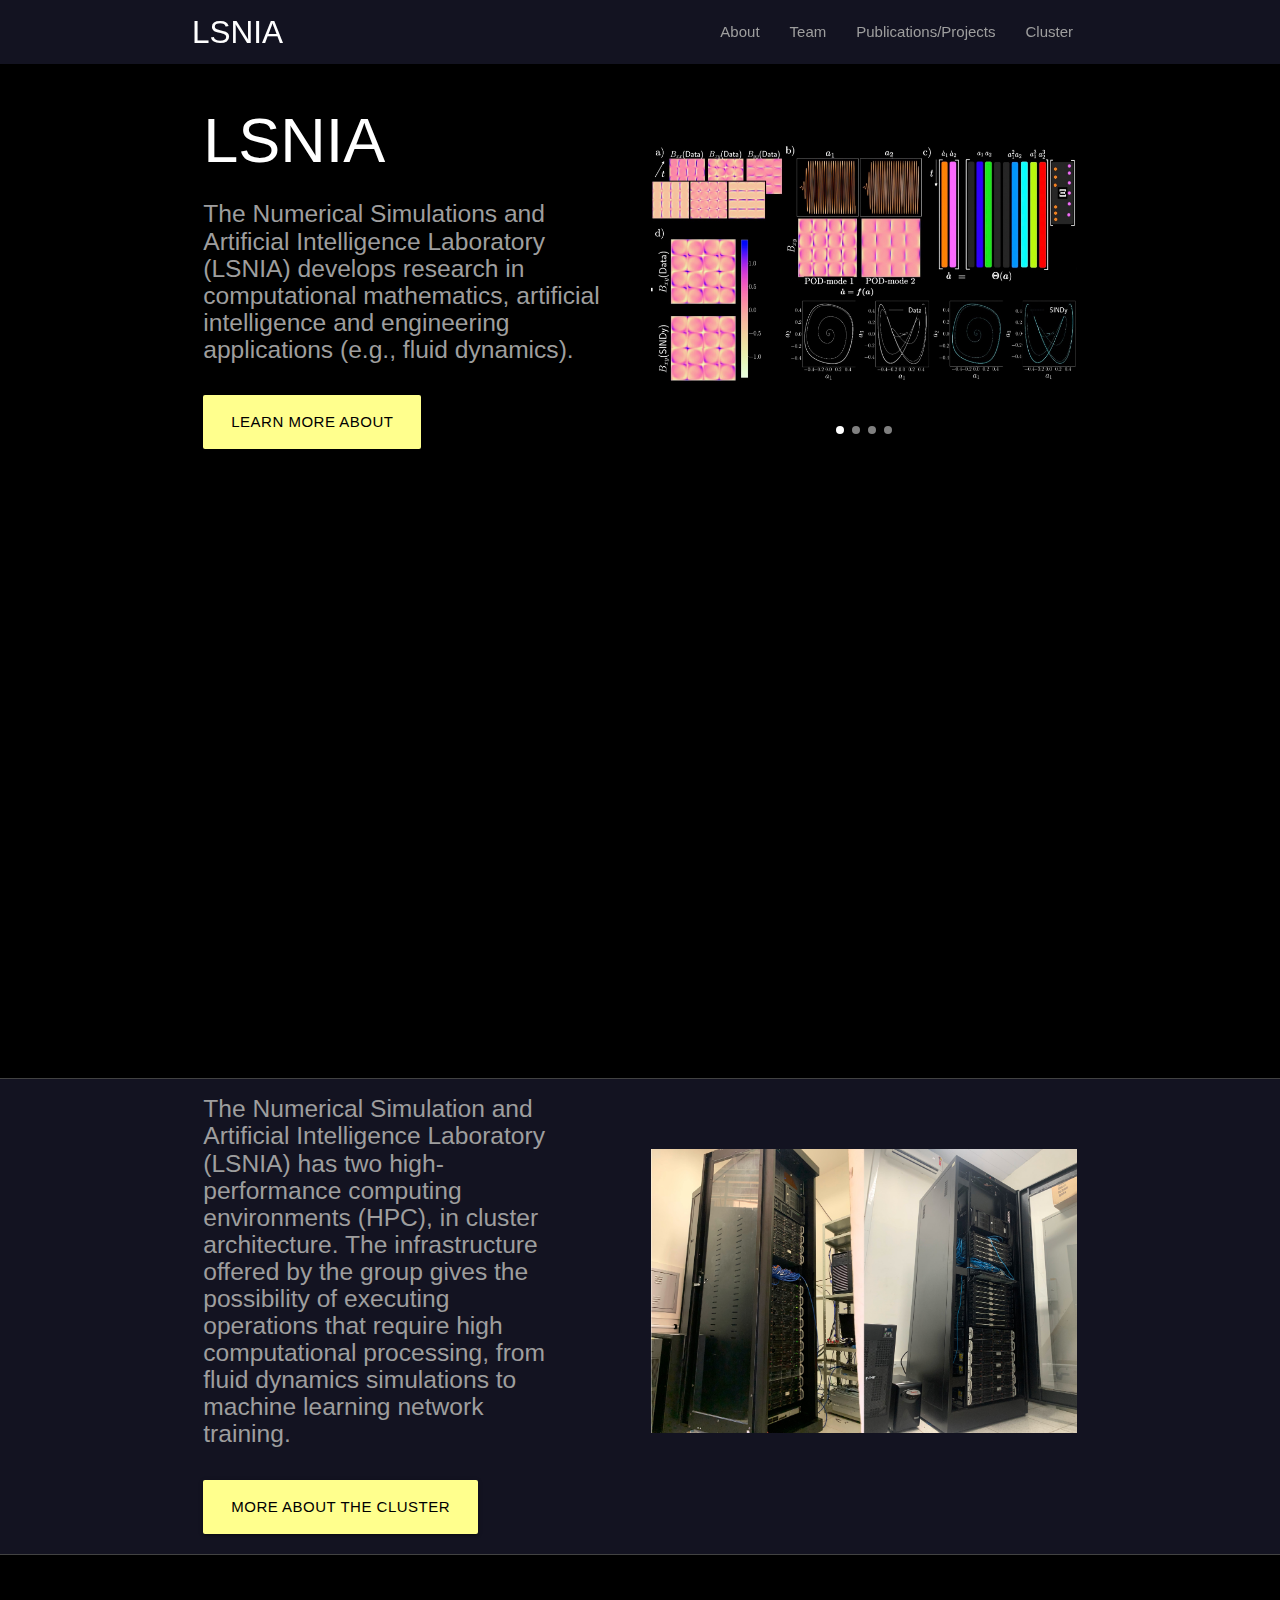
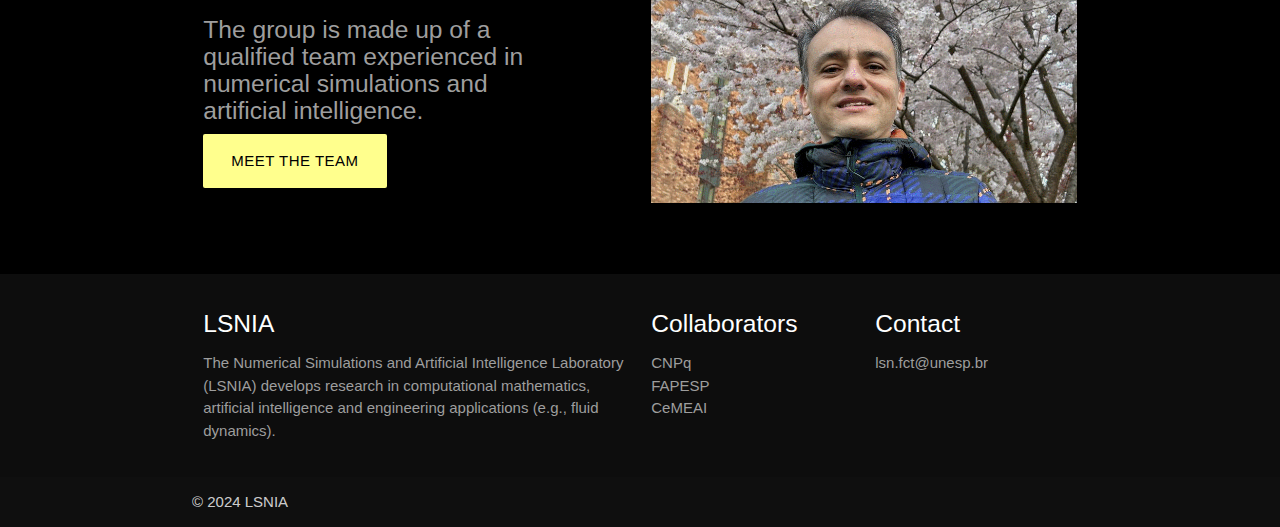
<file: index.html>
<!DOCTYPE html>
<html lang="en">

<head>
    <meta http-equiv="Content-Type" content="text/html; charset=UTF-8" />
    <meta name="viewport" content="width=device-width, initial-scale=1, maximum-scale=1.0" />

    <!-- CSS -->
    <link href="https://fonts.googleapis.com/icon?family=Material+Icons" rel="stylesheet">
    <link href="css/materialize.css" type="text/css" rel="stylesheet" media="screen,projection" />
    <link href="css/style.css" type="text/css" rel="stylesheet" media="screen,projection" />

    <!-- favicon -->
    <link rel="apple-touch-icon" sizes="180x180" href="assets/favicon/apple-touch-icon.png">
    <link rel="icon" type="image/png" sizes="32x32" href="assets/favicon/favicon-32x32.png">
    <link rel="icon" type="image/png" sizes="16x16" href="assets/favicon/favicon-16x16.png">
    <link rel="manifest" href="assets/favicon/site.webmanifest">
    <link rel="mask-icon" href="assets/favicon/safari-pinned-tab.svg" color="#5bbad5">
    <link rel="shortcut icon" href="assets/favicon/favicon.ico">
    <meta name="msapplication-TileColor" content="#fff082">
    <meta name="msapplication-config" content="assets/favicon/browserconfig.xml">
    <meta name="theme-color" content="#ffffff">

    <title>LSNIA</title>

    <!-- Primary Meta Tags -->
    <meta name="title" content="LSNIA" />
    <meta name="description"
        content="The Numerical Simulations and Artificial Intelligence Laboratory (LSNIA) develops research in computational mathematics, artificial intelligence and engineering applications (e.g., fluid dynamics)." />
    
    <!-- Open Graph / Facebook -->
    <meta property="og:type" content="website" />
    <meta property="og:url" content="https://lsnia-unesp.github.io/" />
    <meta property="og:title" content="LSNIA" />
    <meta property="og:description"
        content="The Numerical Simulations and Artificial Intelligence Laboratory (LSNIA) develops research in computational mathematics, artificial intelligence and engineering applications (e.g., fluid dynamics)." />
    <meta property="og:image" content="https://raw.githubusercontent.com/lsnia-unesp/lsnia-unesp.github.io/main/lsnia-thumbnail.jpg" />
    
    <!-- Twitter -->
    <meta property="twitter:card" content="summary_large_image" />
    <meta property="twitter:url" content="https://lsnia-unesp.github.io/" />
    <meta property="twitter:title" content="LSNIA" />
    <meta property="twitter:description"
        content="The Numerical Simulations and Artificial Intelligence Laboratory (LSNIA) develops research in computational mathematics, artificial intelligence and engineering applications (e.g., fluid dynamics)." />
    <meta property="twitter:image" content="https://raw.githubusercontent.com/lsnia-unesp/lsnia-unesp.github.io/main/lsnia-thumbnail.jpg" />
    <meta name="google-site-verification" content="uYF8-gYtgJys25CgccGOCyiZfN1q3ijI-kTAguyMx1E" />
</head>

<body class="black white-text">
    <div class="navbar-fixed">
        <nav class="midnight-grey">
            <div class="nav-wrapper container">
                <a href="#" class="brand-logo">LSNIA</a>
                <a href="#" data-target="mobile-demo" class="sidenav-trigger"><i class="material-icons">menu</i></a>
                <ul class="right hide-on-med-and-down">
                    <li><a href="pages/about.html" class="grey-text">About</a></li>
                    <li><a href="pages/team.html" class="grey-text">Team</a></li>
                    <li><a href="pages/papers.html" class="grey-text">Publications/Projects</a></li>
                    <li><a href="pages/cluster.html" class="grey-text">Cluster</a></li>
                </ul>
            </div>
        </nav>
    </div>
    
    <ul class="sidenav midnight-grey" id="mobile-demo">
        <li><a href="pages/about.html" class="grey-text">About</a></li>
        <li><a href="pages/team.html" class="grey-text">Team</a></li>
        <li><a href="pages/papers.html" class="grey-text">Publications/Projects</a></li>
        <li><a href="pages/cluster.html" class="grey-text">Cluster</a></li>
    </ul>

    <div class="container">
        <div class="row">
            <div class="col s12 m6 l6">
                <h1 class="header white-text">LSNIA</h1>
                <div class="flow-text">
                    <h5 class="header light grey-text">The Numerical Simulations and Artificial Intelligence Laboratory (LSNIA) develops research in computational mathematics, artificial intelligence and engineering applications (e.g., fluid dynamics).</h5>
                </div>
                
                <br>

                <div class="left">
                    <a href="pages/about.html" class="btn-large waves-effect waves-light yellow accent-1 black-text">Learn more about</a>
                </div>
            </div>

            <div class="col s12 m6 l6">
                <div class="carousel carousel-slider">
                    <a class="carousel-item valign-wrapper responsive-img" href="#one!"><img src="assets/lsnia/curves.jpeg"></a>
                    <a class="carousel-item valign-wrapper responsive-img" href="#two!"><img src="assets/lsnia/methods.png"></a>
                    <a class="carousel-item valign-wrapper responsive-img" href="#three!"><img src="assets/lsnia/neuralnet.jpeg"></a>
                    <a class="carousel-item valign-wrapper responsive-img" href="#four!"><img src="assets/lsnia/sensors.jpeg"></a>
                </div>
            </div>
        </div>
    </div>

    <div>
        <br>
        <div class="container white-text">
            <div class="video-container">
                <iframe width="560" height="315" src="https://www.youtube.com/embed/pBAmBZP5Sp8?si=cX57YzsUszUHtsar&modestbranding=1&controls=1&autoplay=1&mute=1&rel=0&loop=1" title="Nonlinear parametric models of viscoelastic fluid flows with SINDy" frameborder="0" allow="accelerometer autoplay clipboard-write encrypted-media gyroscope picture-in-picture web-share" referrerpolicy="strict-origin-when-cross-origin" allowfullscreen></iframe>
            </div>
        </div>
        <br>
    </div>
    <br><br>

    <div class="midnight-grey">
        <div class="divider grey darken-3"></div>
        <div class="container white-text">
            <div class="row">
                <div class="col s12 m5 l5">
                    <div class="flow-text">
                        <h5 class="header light grey-text">The Numerical Simulation and Artificial Intelligence Laboratory (LSNIA) has two high-performance computing environments (HPC), in cluster architecture. The infrastructure offered by the group gives the possibility of executing operations that require high computational processing, from fluid dynamics simulations to machine learning network training.</h5>
                    </div>
                    
                    <br>
                    
                    <div class="left">
                        <a href="pages/cluster.html" class="btn-large waves-effect waves-light yellow accent-1 black-text">More about the cluster</a>
                    </div>
                </div>
                
                <div class="col hide-on-small-only m1 l1"></div>
                <div class="col s12 m6 l6">
                    <img class="responsive-img padding-top-on-small-add padding-top vertical-align-image" src="assets/lsnia/lsnc1_c2.jpg">
                </div>
            </div>
        </div>
        <div class="divider grey darken-3"></div>
    </div>
    <br><br>

    <div>
        <div class="container white-text">
            <div class="row">
                <div class="col s12 m5 l5">
                    <div class="flow-text">
                        <h5 class="header light grey-text">The group is made up of a qualified team experienced in numerical simulations and artificial intelligence.</h5>
                        
                        <div class="left">
                            <a href="pages/team.html" class="btn-large waves-effect waves-light yellow accent-1 black-text">Meet the Team</a>
                        </div>
                    </div>    
                </div>
                
                <div class="col hide-on-small-only m1 l1"></div>
                <div class="col s12 m6 l6">
                    <img class="responsive-img padding-top-on-small-add" src="assets/members/cassiooishi.gif">
                </div>
            </div>
        </div>
    </div>
    
    <br><br>

    <footer class="page-footer almost-black">
        <div class="container">
            <div class="row">
                <div class="col l6 s12">
                    <h5 class="white-text">LSNIA</h5>
                    <p class="grey-text">The Numerical Simulations and Artificial Intelligence Laboratory (LSNIA) develops research in computational mathematics, artificial intelligence and engineering applications (e.g., fluid dynamics).</p>
                </div>
                <div class="col l3 s12">
                    <h5 class="white-text">Collaborators</h5>
                    <ul>
                        <li><a class="grey-text" href="https://www.gov.br/cnpq/pt-br" target="_blank">CNPq</a></li>
                        <li><a class="grey-text" href="https://fapesp.br/" target="_blank">FAPESP</a></li>
                        <li><a class="grey-text" href="https://cemeai.icmc.usp.br/" target="_blank">CeMEAI</a></li>
                    </ul>
                </div>
                <div class="col l3 s12">
                    <h5 class="white-text">Contact</h5>
                    <ul>
                        <li><a class="grey-text" href="#!">lsn.fct@unesp.br</a></li>
                    </ul>
                </div>
            </div>
        </div>
        <div class="footer-copyright">
            <div class="container">
                &copy; 2024 LSNIA 
            </div>
        </div>
    </footer>

    <!--  Scripts-->
    <script src="js/jquery-3.7.1.min.js"></script>
    <script src="js/materialize.js"></script>
    <script src="js/sidenav.js"></script>
    <script src="js/carousel.js"></script>
</body>

</html>
</file>
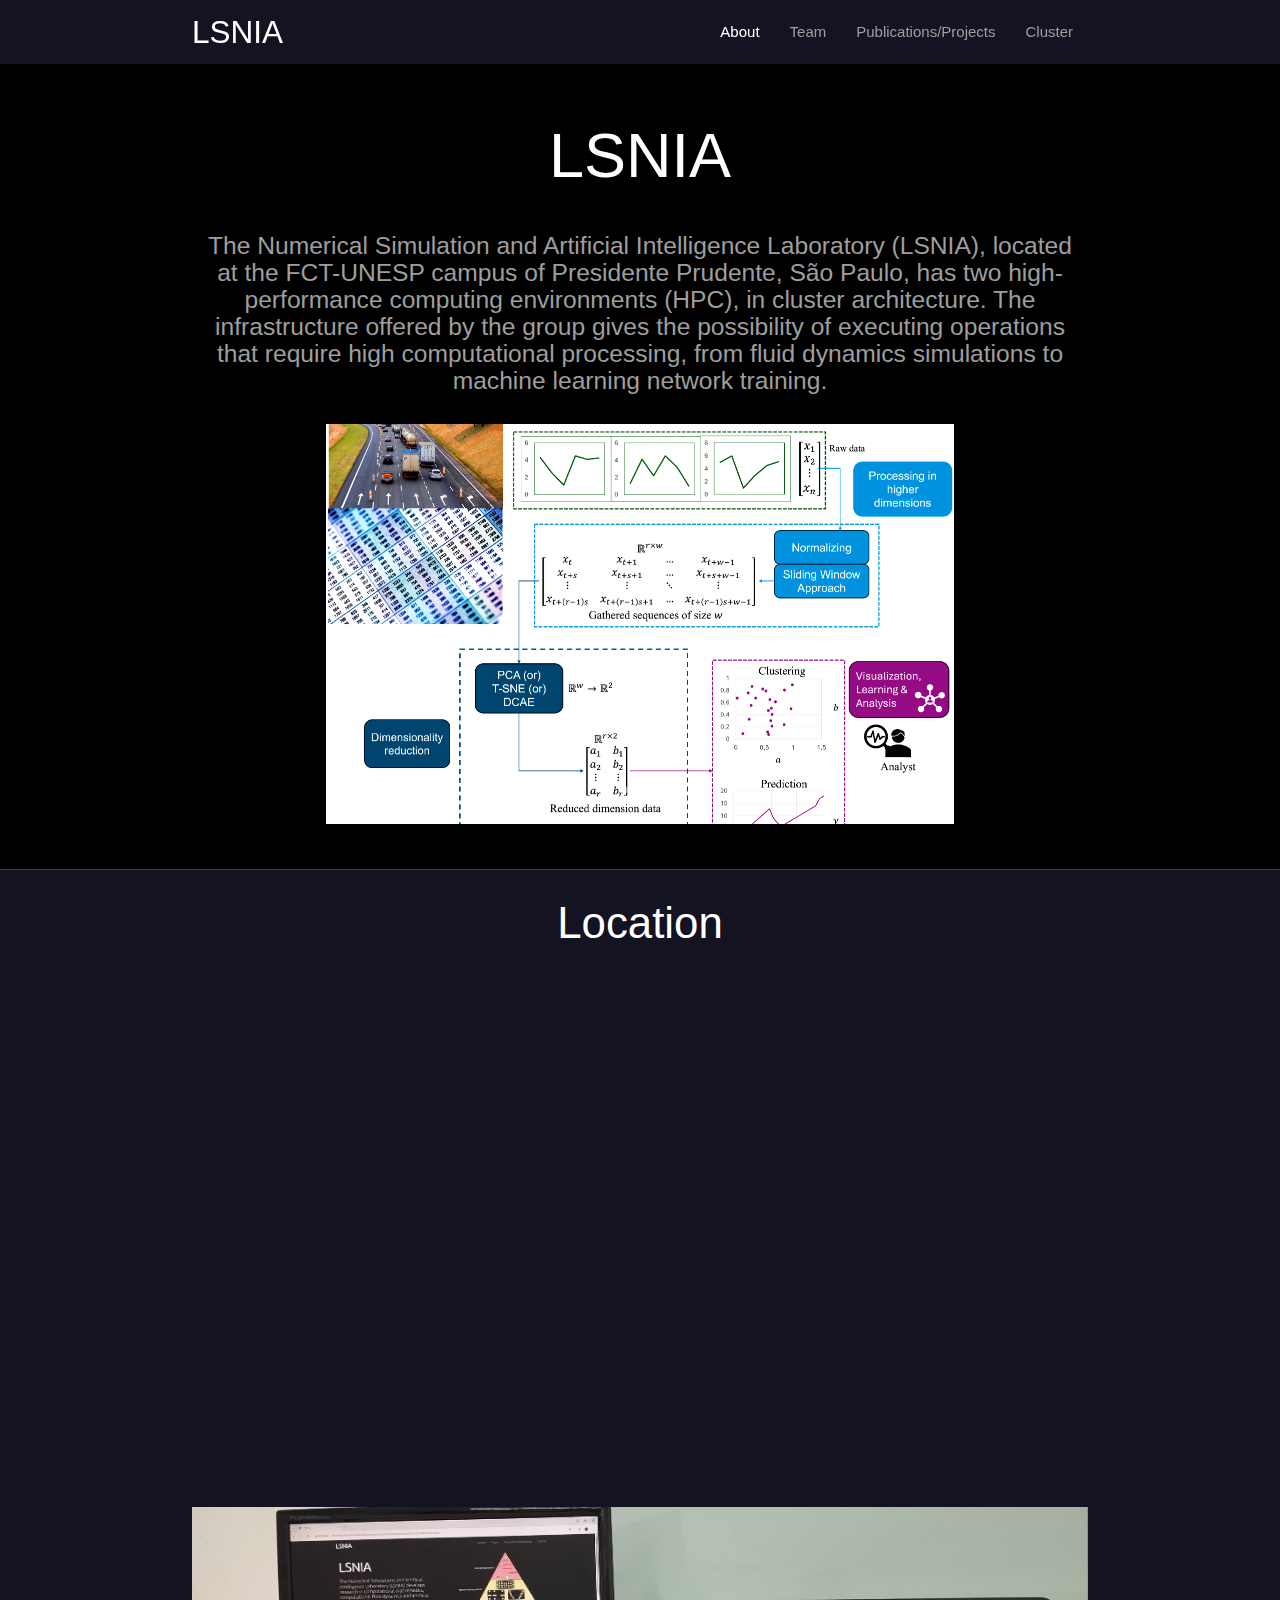
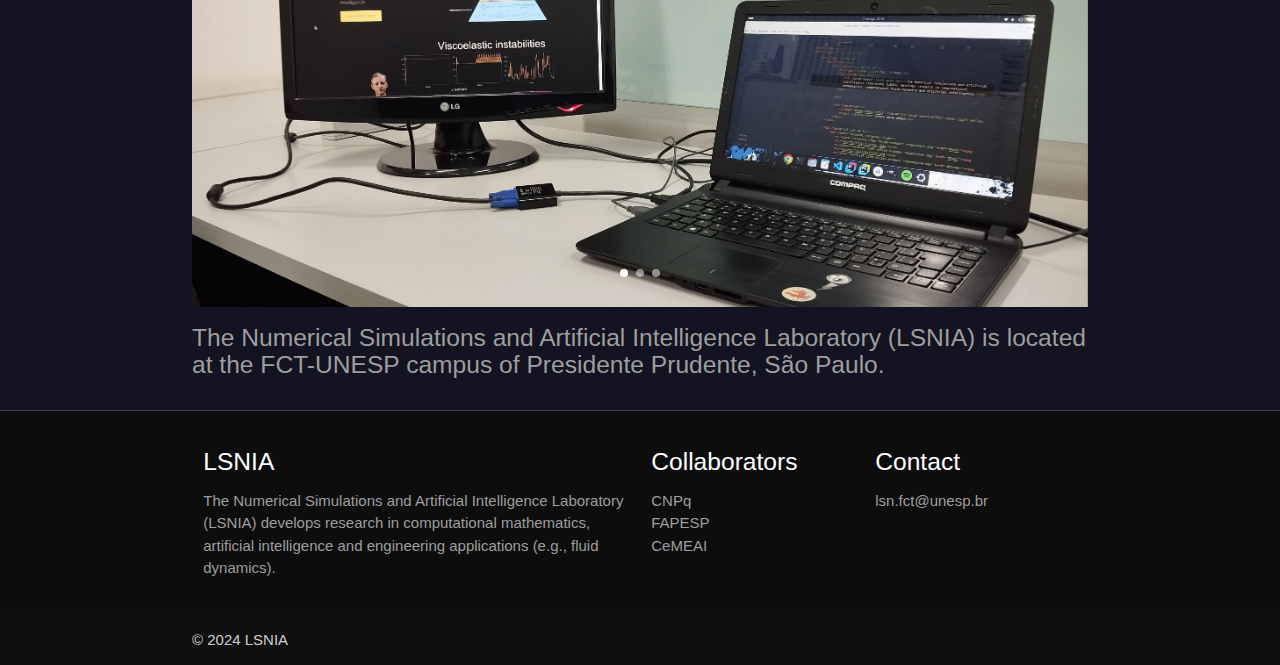
<file: pages/about.html>
<!DOCTYPE html>
<html lang="en">

<head>
    <meta http-equiv="Content-Type" content="text/html; charset=UTF-8" />
    <meta name="viewport" content="width=device-width, initial-scale=1, maximum-scale=1.0" />

    <!-- CSS links -->
    <link href="https://fonts.googleapis.com/icon?family=Material+Icons" rel="stylesheet">
    <link href="../css/materialize.css" type="text/css" rel="stylesheet" media="screen,projection" />
    <link href="../css/style.css" type="text/css" rel="stylesheet" media="screen,projection" />

    <!-- favicon -->
    <link rel="apple-touch-icon" sizes="180x180" href="../assets/favicon/apple-touch-icon.png">
    <link rel="icon" type="image/png" sizes="32x32" href="../assets/favicon/favicon-32x32.png">
    <link rel="icon" type="image/png" sizes="16x16" href="../assets/favicon/favicon-16x16.png">
    <link rel="manifest" href="../assets/favicon/site.webmanifest">
    <link rel="mask-icon" href="../assets/favicon/safari-pinned-tab.svg" color="#5bbad5">
    <link rel="shortcut icon" href="../assets/favicon/favicon.ico">
    <meta name="msapplication-TileColor" content="#fff082">
    <meta name="msapplication-config" content="../assets/favicon/browserconfig.xml">
    <meta name="theme-color" content="#ffffff">

    <title>LSNIA: About</title>
    
    <!-- Primary Meta Tags -->
    <meta name="title" content="LSNIA: About" />
    <meta name="description"
        content="The Numerical Simulations and Artificial Intelligence Laboratory (LSNIA) develops research in computational mathematics, artificial intelligence and engineering applications (e.g., fluid dynamics)." />
    
    <!-- Open Graph / Facebook -->
    <meta property="og:type" content="website" />
    <meta property="og:url" content="https://lsnia-unesp.github.io/pages/about.html" />
    <meta property="og:title" content="LSNIA: About" />
    <meta property="og:description"
        content="The Numerical Simulations and Artificial Intelligence Laboratory (LSNIA) develops research in computational mathematics, artificial intelligence and engineering applications (e.g., fluid dynamics)." />
    <meta property="og:image" content="https://raw.githubusercontent.com/lsnia-unesp/lsnia-unesp.github.io/main/lsnia-thumbnail.jpg" />
    
    <!-- Twitter -->
    <meta property="twitter:card" content="summary_large_image" />
    <meta property="twitter:url" content="https://lsnia-unesp.github.io/pages/about.html" />
    <meta property="twitter:title" content="LSNIA: About" />
    <meta property="twitter:description"
        content="The Numerical Simulations and Artificial Intelligence Laboratory (LSNIA) develops research in computational mathematics, artificial intelligence and engineering applications (e.g., fluid dynamics)." />
    <meta property="twitter:image" content="https://raw.githubusercontent.com/lsnia-unesp/lsnia-unesp.github.io/main/lsnia-thumbnail.jpg" />
</head>

<body class="black white-text">
    <div class="navbar-fixed">
        <nav class="midnight-grey">
            <div class="nav-wrapper container">
                <a href="../index.html" class="brand-logo">LSNIA</a>
                <a href="#" data-target="mobile-demo" class="sidenav-trigger"><i class="material-icons">menu</i></a>
                <ul class="right hide-on-med-and-down">
                    <li><a href="#" class="white-text">About</a></li>
                    <li><a href="team.html" class="grey-text">Team</a></li>
                    <li><a href="papers.html" class="grey-text">Publications/Projects</a></li>
                    <li><a href="cluster.html" class="grey-text">Cluster</a></li>
                </ul>
            </div>
        </nav>
    </div>
    
    <ul class="sidenav midnight-grey" id="mobile-demo">
        <li><a href="#" class="white-text">About</a></li>
        <li><a href="team.html" class="grey-text">Team</a></li>
        <li><a href="papers.html" class="grey-text">Publications/Projects</a></li>
        <li><a href="cluster.html" class="grey-text">Cluster</a></li>
    </ul>

    <div class="section no-pad-bot" id="index-banner">
        <div class="container">
            <h1 class="header center white-text">LSNIA</h1>
            <div class="row center">
                <h5 class="header col s12 light grey-text">The Numerical Simulation and Artificial Intelligence Laboratory (LSNIA), located at the FCT-UNESP campus of Presidente Prudente, São Paulo, has two high-performance computing environments (HPC), in cluster architecture. The infrastructure offered by the group gives the possibility of executing operations that require high computational processing, from fluid dynamics simulations to machine learning network training.</h5>
            </div>
        </div>
    </div>

    <div class="container">
        <div class="container center valign-wrapper">
            <div class="carousel carousel-slider">
                <a class="carousel-item valign-wrapper responsive-img" href="#one!"><img src="../assets/lsnia/fig1.jpg"></a>
                <a class="carousel-item valign-wrapper responsive-video" href="#one!">
                    <video class="responsive-video" autoplay muted loop>
                        <source src="../assets/lsnia/sim1.mp4" type="video/mp4">
                    </video>
                </a>
                <a class="carousel-item valign-wrapper responsive-img" href="#one!"><img src="../assets/lsnia/fig3.jpg"></a>
                <a class="carousel-item center valign-wrapper responsive-video" href="#two!">
                    <video class="responsive-video" autoplay muted loop>
                        <source src="../assets/lsnia/sim3.mp4" type="video/mp4">
                    </video>
                </a>
                <a class="carousel-item valign-wrapper responsive-img" href="#one!"><img src="../assets/lsnia/fig2.jpg"></a>
            </div>
        </div>
    </div>

    <br><br>

    <div class="midnight-grey">
        <div class="divider grey darken-3"></div>
        <div class="container">
            <div class="center-align"><h3 class="header white-text">Location</h3></div>
            <div class="row">
                <div class="col s12 m6 l6">
                    <div style="overflow:hidden;max-width:100%;width:500px;height:500px;"><div id="google-maps-canvas" style="height:100%; width:100%;max-width:100%;"><iframe style="height:100%;width:100%;border:0;" frameborder="0" src="https://www.google.com/maps/embed/v1/place?q=FCT+-+Faculdade+de+Ciências+e+Tecnologia+-+Câmpus+de+Presidente+Prudente+-+Unesp+-+Rua+Roberto+Símonsen+-+Centro+Educacional,+Presidente+Prudente+-+SP,+Brasil&key=AIzaSyBFw0Qbyq9zTFTd-tUY6dZWTgaQzuU17R8"></iframe></div><a class="googlecoder" rel="nofollow" href="https://www.bootstrapskins.com/themes" id="enable-map-info">premium bootstrap themes</a><style>#google-maps-canvas img{max-height:none;max-width:none!important;background:none!important;}</style></div>
                </div>
                
                <div class="col s12 m6 l6">
                    <div style="overflow:hidden;max-width:100%;width:500px;height:500px;"><div id="google-maps-canvas" style="height:100%; width:100%;max-width:100%;"><iframe style="height:100%;width:100%;border:0;" frameborder="0" src="https://www.google.com/maps/embed/v1/streetview?location=-22.1209,-51.4081&key=AIzaSyBFw0Qbyq9zTFTd-tUY6dZWTgaQzuU17R8"></iframe></div><a class="googlecoder" rel="nofollow" href="https://www.bootstrapskins.com/themes" id="enable-map-info">premium bootstrap themes</a><style>#google-maps-canvas img{max-height:none;max-width:none!important;background:none!important;}</style></div>
                </div>
            </div>

            <br>

            <div class="carousel carousel-slider">
                <a class="carousel-item valign-wrapper responsive-img" href="#"><img src="../assets/lsnia/room4.jpeg"></a>
                <a class="carousel-item valign-wrapper responsive-img" href="#"><img src="../assets/lsnia/room5.jpeg"></a>
                <a class="carousel-item valign-wrapper responsive-img" href="#"><img src="../assets/lsnia/room2.jpeg"></a>
            </div>

            <h5 class="header light grey-text">The Numerical Simulations and Artificial Intelligence Laboratory (LSNIA) is located at the FCT-UNESP campus of Presidente Prudente, São Paulo.</h5>
        </div>
        <br>
        <div class="divider grey darken-3"></div>
    </div>
    
    <footer class="page-footer almost-black">
        <div class="container">
            <div class="row">
                <div class="col l6 s12">
                    <h5 class="white-text">LSNIA</h5>
                    <p class="grey-text">The Numerical Simulations and Artificial Intelligence Laboratory (LSNIA) develops research in computational mathematics, artificial intelligence and engineering applications (e.g., fluid dynamics).</p>
                </div>
                <div class="col l3 s12">
                    <h5 class="white-text">Collaborators</h5>
                    <ul>
                        <li><a class="grey-text" href="https://www.gov.br/cnpq/pt-br" target="_blank">CNPq</a></li>
                        <li><a class="grey-text" href="https://fapesp.br/" target="_blank">FAPESP</a></li>
                        <li><a class="grey-text" href="https://cemeai.icmc.usp.br/" target="_blank">CeMEAI</a></li>
                    </ul>
                </div>
                <div class="col l3 s12">
                    <h5 class="white-text">Contact</h5>
                    <ul>
                        <li><a class="grey-text" href="#!">lsn.fct@unesp.br</a></li>
                    </ul>
                </div>
            </div>
        </div>
        <div class="footer-copyright">
            <div class="container">
                &copy; 2024 LSNIA 
            </div>
        </div>
    </footer>


    <!--  Scripts-->
    <script src="../js/jquery-3.7.1.min.js"></script>
    <script src="../js/materialize.min.js"></script>
    <script src="../js/sidenav.js"></script>
    <script src="../js/carousel2.js"></script>
</body>

</html>
</file>
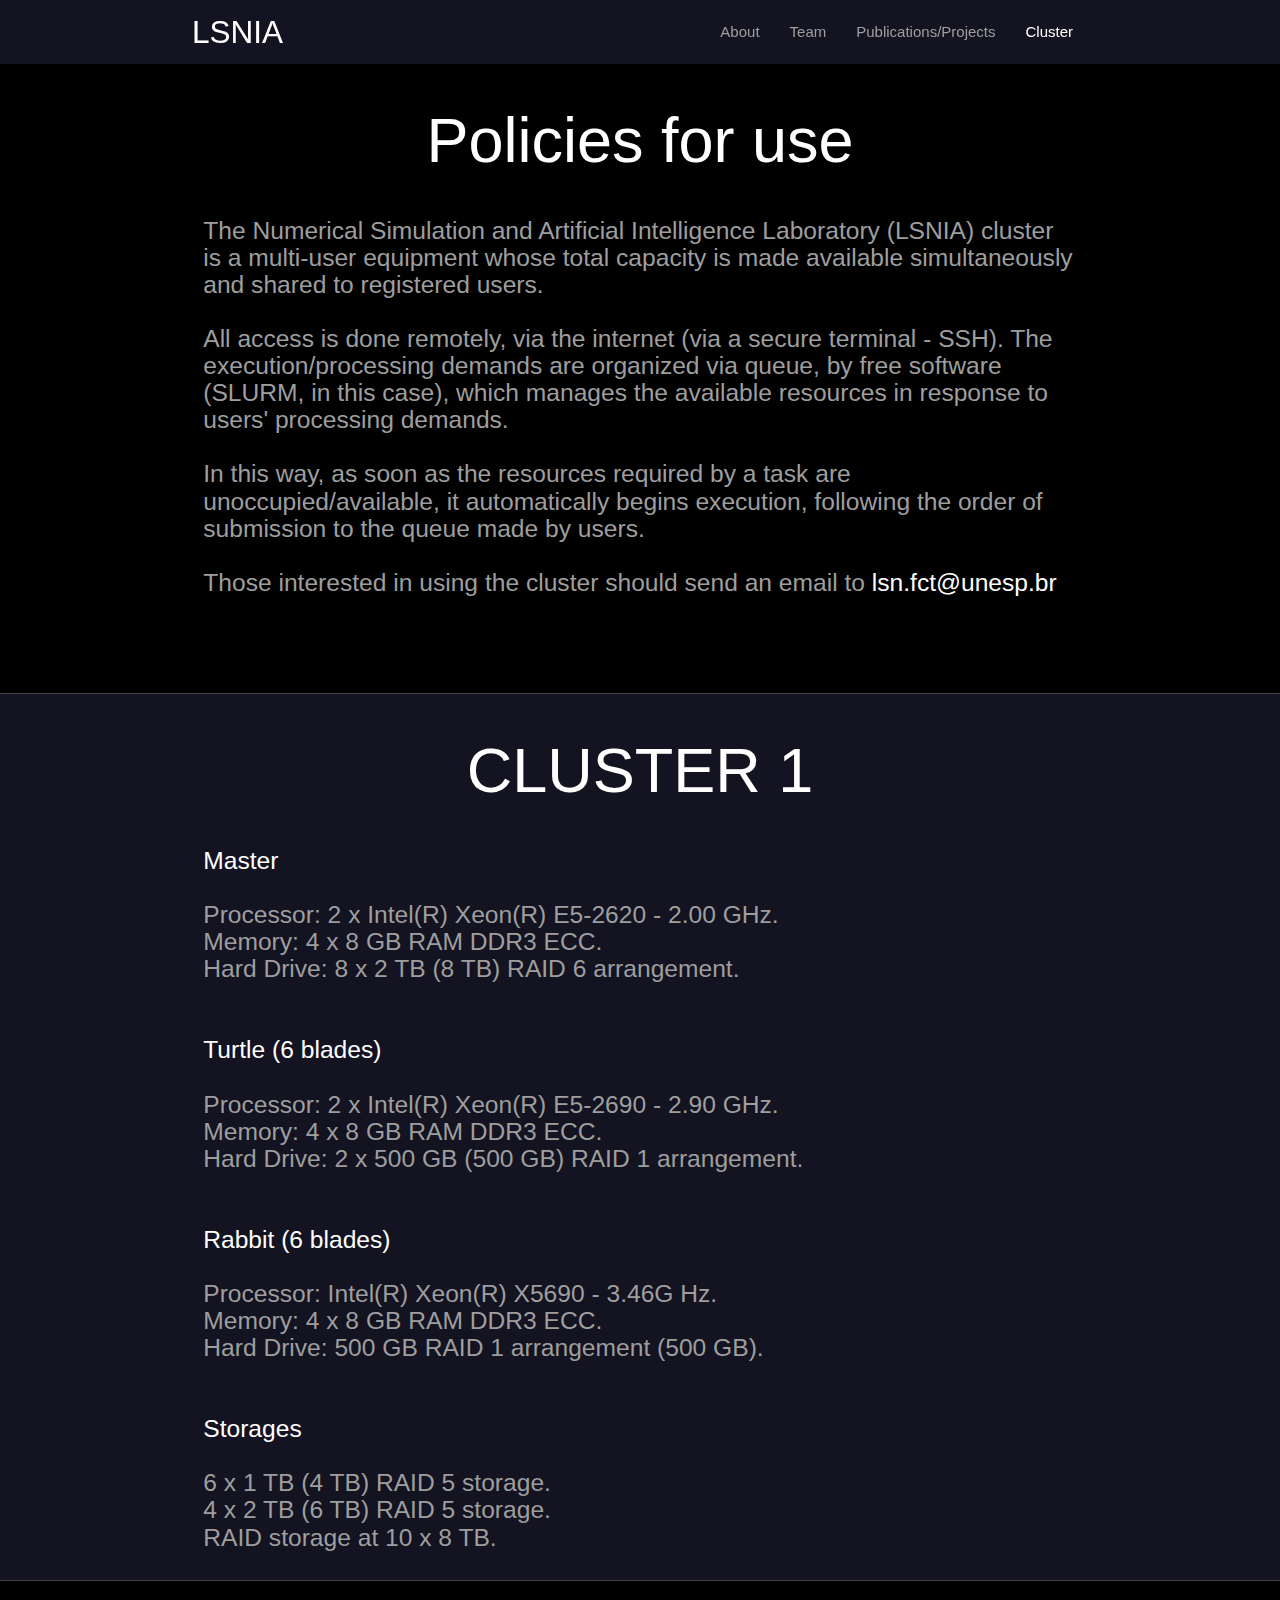
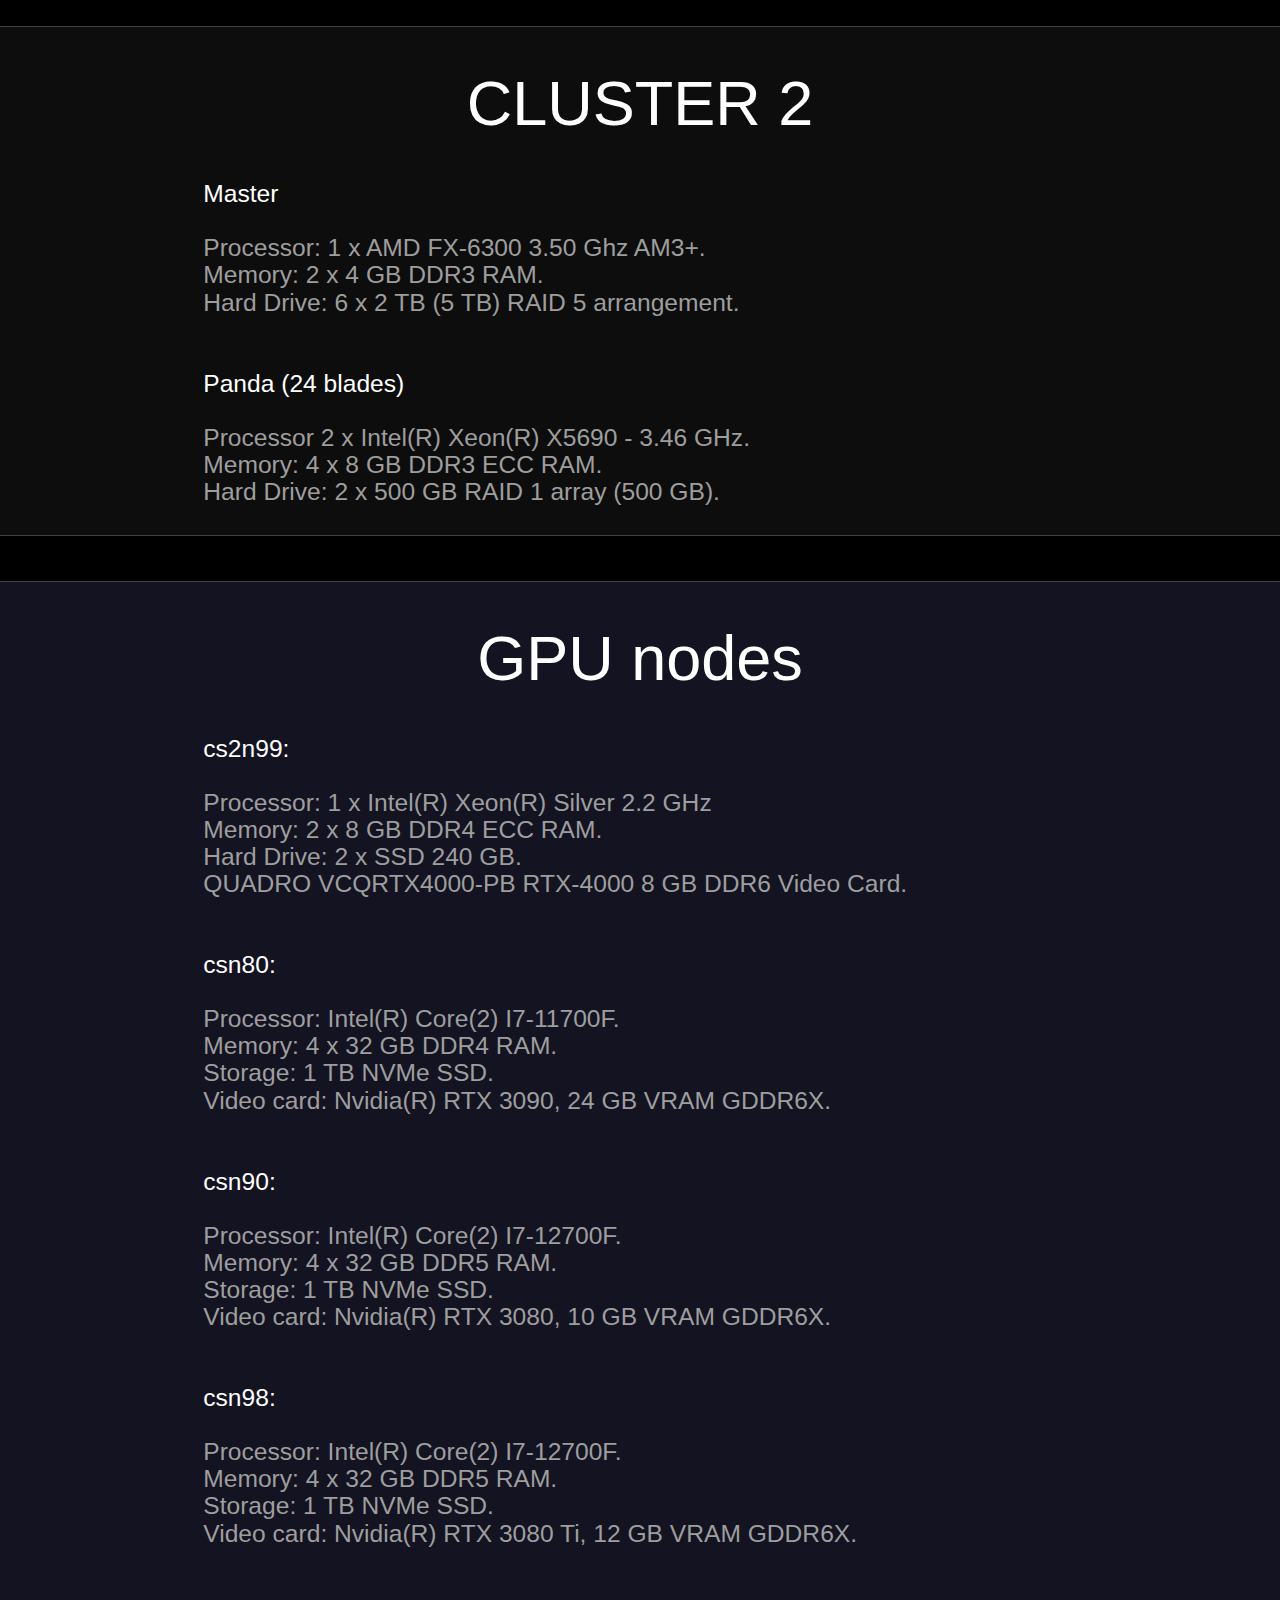
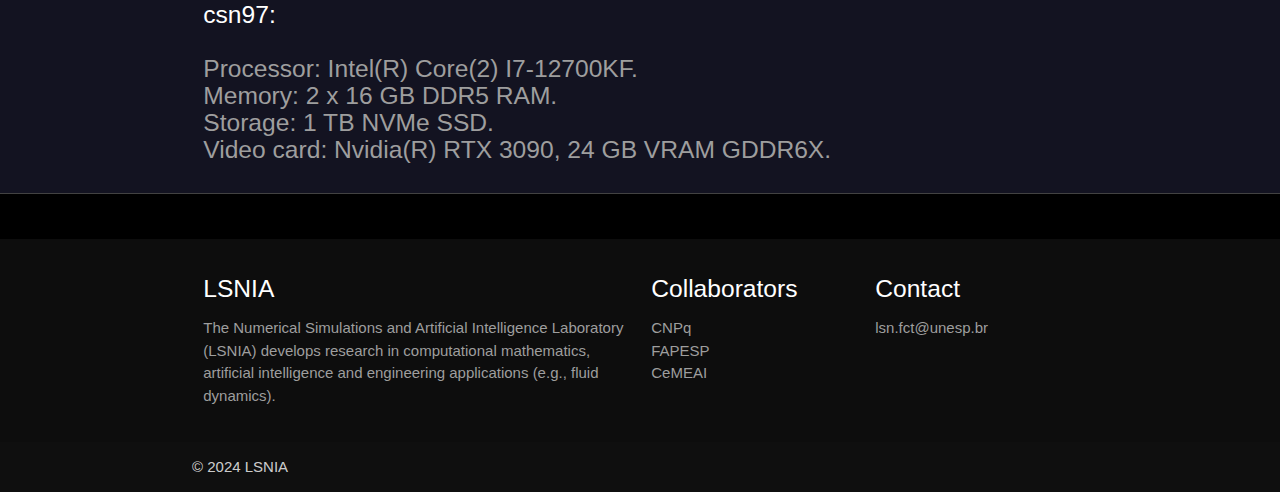
<file: pages/cluster.html>
<!DOCTYPE html>
<html lang="en">

<head>
    <meta http-equiv="Content-Type" content="text/html; charset=UTF-8" />
    <meta name="viewport" content="width=device-width, initial-scale=1, maximum-scale=1.0" />

    <!-- CSS links -->
    <link href="https://fonts.googleapis.com/icon?family=Material+Icons" rel="stylesheet">
    <link href="../css/materialize.css" type="text/css" rel="stylesheet" media="screen,projection" />
    <link href="../css/style.css" type="text/css" rel="stylesheet" media="screen,projection" />

    <!-- favicon -->
    <link rel="apple-touch-icon" sizes="180x180" href="../assets/favicon/apple-touch-icon.png">
    <link rel="icon" type="image/png" sizes="32x32" href="../assets/favicon/favicon-32x32.png">
    <link rel="icon" type="image/png" sizes="16x16" href="../assets/favicon/favicon-16x16.png">
    <link rel="manifest" href="../assets/favicon/site.webmanifest">
    <link rel="mask-icon" href="../assets/favicon/safari-pinned-tab.svg" color="#5bbad5">
    <link rel="shortcut icon" href="../assets/favicon/favicon.ico">
    <meta name="msapplication-TileColor" content="#fff082">
    <meta name="msapplication-config" content="../assets/favicon/browserconfig.xml">
    <meta name="theme-color" content="#ffffff">

    <title>LSNIA: Cluster</title>

    <!-- Primary Meta Tags -->
    <meta name="title" content="LSNIA: Cluster" />
    <meta name="description"
        content="The Numerical Simulation and Artificial Intelligence Laboratory (LSNIA) has two high-performance computing environments (HPC), in cluster architecture. The infrastructure offered by the group gives the possibility of executing operations that require high computational processing, from fluid dynamics simulations to machine learning network training." />
    
    <!-- Open Graph / Facebook -->
    <meta property="og:type" content="website" />
    <meta property="og:url" content="https://lsnia-unesp.github.io/pages/cluster.html" />
    <meta property="og:title" content="LSNIA: Cluster" />
    <meta property="og:description"
        content="The Numerical Simulation and Artificial Intelligence Laboratory (LSNIA) has two high-performance computing environments (HPC), in cluster architecture. The infrastructure offered by the group gives the possibility of executing operations that require high computational processing, from fluid dynamics simulations to machine learning network training." />
    <meta property="og:image" content="https://raw.githubusercontent.com/lsnia-unesp/lsnia-unesp.github.io/main/lsnia-thumbnail.jpg" />
    
    <!-- Twitter -->
    <meta property="twitter:card" content="summary_large_image" />
    <meta property="twitter:url" content="https://lsnia-unesp.github.io/pages/cluster.html" />
    <meta property="twitter:title" content="LSNIA: Cluster" />
    <meta property="twitter:description"
        content="The Numerical Simulations and Artificial Intelligence Laboratory (LSNIA) develops research in computational mathematics, artificial intelligence and engineering applications (e.g., fluid dynamics)." />
    <meta property="twitter:image" content="https://raw.githubusercontent.com/lsnia-unesp/lsnia-unesp.github.io/main/lsnia-thumbnail.jpg" />
</head>

<body class="black white-text">
    <div class="navbar-fixed">
        <nav class="midnight-grey">
            <div class="nav-wrapper container">
                <a href="../index.html" class="brand-logo">LSNIA</a>
                <a href="#" data-target="mobile-demo" class="sidenav-trigger"><i class="material-icons">menu</i></a>
                <ul class="right hide-on-med-and-down">
                    <li><a href="about.html" class="grey-text">About</a></li>
                    <li><a href="team.html" class="grey-text">Team</a></li>
                    <li><a href="papers.html" class="grey-text">Publications/Projects</a></li>
                    <li><a href="#" class="white-text">Cluster</a></li>
                </ul>
            </div>
        </nav>
    </div>
    
    <ul class="sidenav midnight-grey" id="mobile-demo">
        <li><a href="about.html" class="grey-text">About</a></li>
        <li><a href="team.html" class="grey-text">Team</a></li>
        <li><a href="papers.html" class="grey-text">Publications/Projects</a></li>
        <li><a href="#" class="white-text">Cluster</a></li>
    </ul>

    <div class="container">
        <h1 class="header center white-text">Policies for use</h1>
        <div class="row center">
            <h5 class="header col s12 light grey-text left-align">
                The Numerical Simulation and Artificial Intelligence Laboratory (LSNIA) cluster is a multi-user equipment whose total capacity is made available simultaneously and shared to registered users.
                <br><br>
                All access is done remotely, via the internet (via a secure terminal - SSH). The execution/processing demands are organized via queue, by free software (SLURM, in this case), which manages the available resources in response to users' processing demands.
                <br><br>
                In this way, as soon as the resources required by a task are unoccupied/available, it automatically begins execution, following the order of submission to the queue made by users.
                <br><br>
                Those interested in using the cluster should send an email to <span class="white-text">lsn.fct@unesp.br</span>
            </h5>
        </div>
    </div>
    
    <br><br>
    <br>

    <div class="midnight-grey">
        <div class="divider grey darken-3"></div>
        <div class="container white-text">
            <h1 class="header center white-text">CLUSTER 1</h1>
            <div class="row center">
                <h5 class="header col s12 light grey-text left-align">
                    <span class="white-text">Master</span><br><br>
                    Processor: 2 x Intel(R) Xeon(R) E5-2620 - 2.00 GHz.<br>
                    Memory: 4 x 8 GB RAM DDR3 ECC.<br>
                    Hard Drive: 8 x 2 TB (8 TB) RAID 6 arrangement.<br>
                    
                    <br><br>
                    
                    <span class="white-text">Turtle (6 blades)</span><br><br>
                    Processor: 2 x Intel(R) Xeon(R) E5-2690 - 2.90 GHz.<br>
                    Memory: 4 x 8 GB RAM DDR3 ECC.<br>
                    Hard Drive: 2 x 500 GB (500 GB) RAID 1 arrangement.<br>
                    
                    <br><br>
                    
                    <span class="white-text">Rabbit (6 blades)</span><br><br>
                    Processor: Intel(R) Xeon(R) X5690 - 3.46G Hz.<br>
                    Memory: 4 x 8 GB RAM DDR3 ECC.<br>
                    Hard Drive: 500 GB RAID 1 arrangement (500 GB).<br>

                    <br><br>

                    <span class="white-text">Storages</span><br><br>
                    6 x 1 TB (4 TB) RAID 5 storage.<br>
                    4 x 2 TB (6 TB) RAID 5 storage.<br>
                    RAID storage at 10 x 8 TB.<br>
                </h5>
            </div>
        </div>
        <div class="divider grey darken-3"></div>
    </div>

    <br><br>
    
    <div class="almost-black">
        <div class="divider grey darken-3"></div>
        <div class="container white-text">
            <h1 class="header center white-text">CLUSTER 2</h1>
            <div class="row center">
                <h5 class="header col s12 light grey-text left-align">
                    <span class="white-text">Master</span><br><br>
                    Processor: 1 x AMD FX-6300 3.50 Ghz AM3+.<br>
                    Memory: 2 x 4 GB DDR3 RAM.<br>
                    Hard Drive: 6 x 2 TB (5 TB) RAID 5 arrangement.<br>
                    
                    <br><br>
                    
                    <span class="white-text">Panda (24 blades)</span><br><br>
                    Processor 2 x Intel(R) Xeon(R) X5690 - 3.46 GHz.<br>
                    Memory: 4 x 8 GB DDR3 ECC RAM.<br>
                    Hard Drive: 2 x 500 GB RAID 1 array (500 GB).<br>
                </h5>
            </div>
        </div>
        <div class="divider grey darken-3"></div>
    </div>

    <br><br>

    <div class="midnight-grey">
        <div class="divider grey darken-3"></div>
        <div class="container white-text">
            <h1 class="header center white-text">GPU nodes</h1>
            <div class="row center">
                <h5 class="header col s12 light grey-text left-align">
                    <span class="white-text">cs2n99:</span><br><br>
                    Processor: 1 x Intel(R) Xeon(R) Silver 2.2 GHz<br>
                    Memory: 2 x 8 GB DDR4 ECC RAM.<br>
                    Hard Drive: 2 x SSD 240 GB.<br>
                    QUADRO VCQRTX4000-PB RTX-4000 8 GB DDR6 Video Card.<br>
                    
                    <br><br>
                    
                    <span class="white-text">csn80:</span><br><br>
                    Processor: Intel(R) Core(2) I7-11700F.<br>
                    Memory: 4 x 32 GB DDR4 RAM.<br>
                    Storage: 1 TB NVMe SSD.<br>
                    Video card: Nvidia(R) RTX 3090, 24 GB VRAM GDDR6X.<br>
                    
                    <br><br>

                    <span class="white-text">csn90:</span><br><br>
                    Processor: Intel(R) Core(2) I7-12700F.<br>
                    Memory: 4 x 32 GB DDR5 RAM.<br>
                    Storage: 1 TB NVMe SSD.<br>
                    Video card: Nvidia(R) RTX 3080, 10 GB VRAM GDDR6X.<br>

                    <br><br>

                    <span class="white-text">csn98:</span><br><br>
                    Processor: Intel(R) Core(2) I7-12700F.<br>
                    Memory: 4 x 32 GB DDR5 RAM.<br>
                    Storage: 1 TB NVMe SSD.<br>
                    Video card: Nvidia(R) RTX 3080 Ti, 12 GB VRAM GDDR6X.<br>

                    <br><br>

                    <span class="white-text">csn97:</span><br><br>
                    Processor: Intel(R) Core(2) I7-12700KF.<br>
                    Memory: 2 x 16 GB DDR5 RAM.<br>
                    Storage: 1 TB NVMe SSD.<br>
                    Video card: Nvidia(R) RTX 3090, 24 GB VRAM GDDR6X.<br>
                </h5>
            </div>
        </div>
        <div class="divider grey darken-3"></div>
    </div>

    <br><br>

    <footer class="page-footer almost-black">
        <div class="container">
            <div class="row">
                <div class="col l6 s12">
                    <h5 class="white-text">LSNIA</h5>
                    <p class="grey-text">The Numerical Simulations and Artificial Intelligence Laboratory (LSNIA) develops research in computational mathematics, artificial intelligence and engineering applications (e.g., fluid dynamics).</p>
                </div>
                <div class="col l3 s12">
                    <h5 class="white-text">Collaborators</h5>
                    <ul>
                        <li><a class="grey-text" href="https://www.gov.br/cnpq/pt-br" target="_blank">CNPq</a></li>
                        <li><a class="grey-text" href="https://fapesp.br/" target="_blank">FAPESP</a></li>
                        <li><a class="grey-text" href="https://cemeai.icmc.usp.br/" target="_blank">CeMEAI</a></li>
                    </ul>
                </div>
                <div class="col l3 s12">
                    <h5 class="white-text">Contact</h5>
                    <ul>
                        <li><a class="grey-text" href="#!">lsn.fct@unesp.br</a></li>
                    </ul>
                </div>
            </div>
        </div>
        <div class="footer-copyright">
            <div class="container">
                &copy; 2024 LSNIA 
            </div>
        </div>
    </footer>

    <!--  Scripts-->
    <script src="https://code.jquery.com/jquery-2.1.1.min.js"></script>
    <script src="../js/materialize.js"></script>
    <script src="../js/sidenav.js"></script>

</body>

</html>
</file>
<file: css/style.css>
/* Custom Stylesheet */
/**
 * Use this file to override Materialize files so you can update
 * the core Materialize files in the future
 *
 * Made By MaterializeCSS.com
 */

.icon-block {
  padding: 0 15px;
}

.icon-block .material-icons {
	font-size: inherit;
}

.midnight-grey {
	background-color: #131321;
}

.wine {
	background-color: #420703;
}

.marine {
	background-color: #040413;
}

.leaf {
	background-color: #041306;
}

.almost-black {
	background-color: #0d0d0d;
}

@media only screen and (max-width: 600px) {
    .padding-top-on-small-add {
        padding-top: 30px;
    }
}

.vertical-align-image {
	padding: 70px 0;
}
</file>
